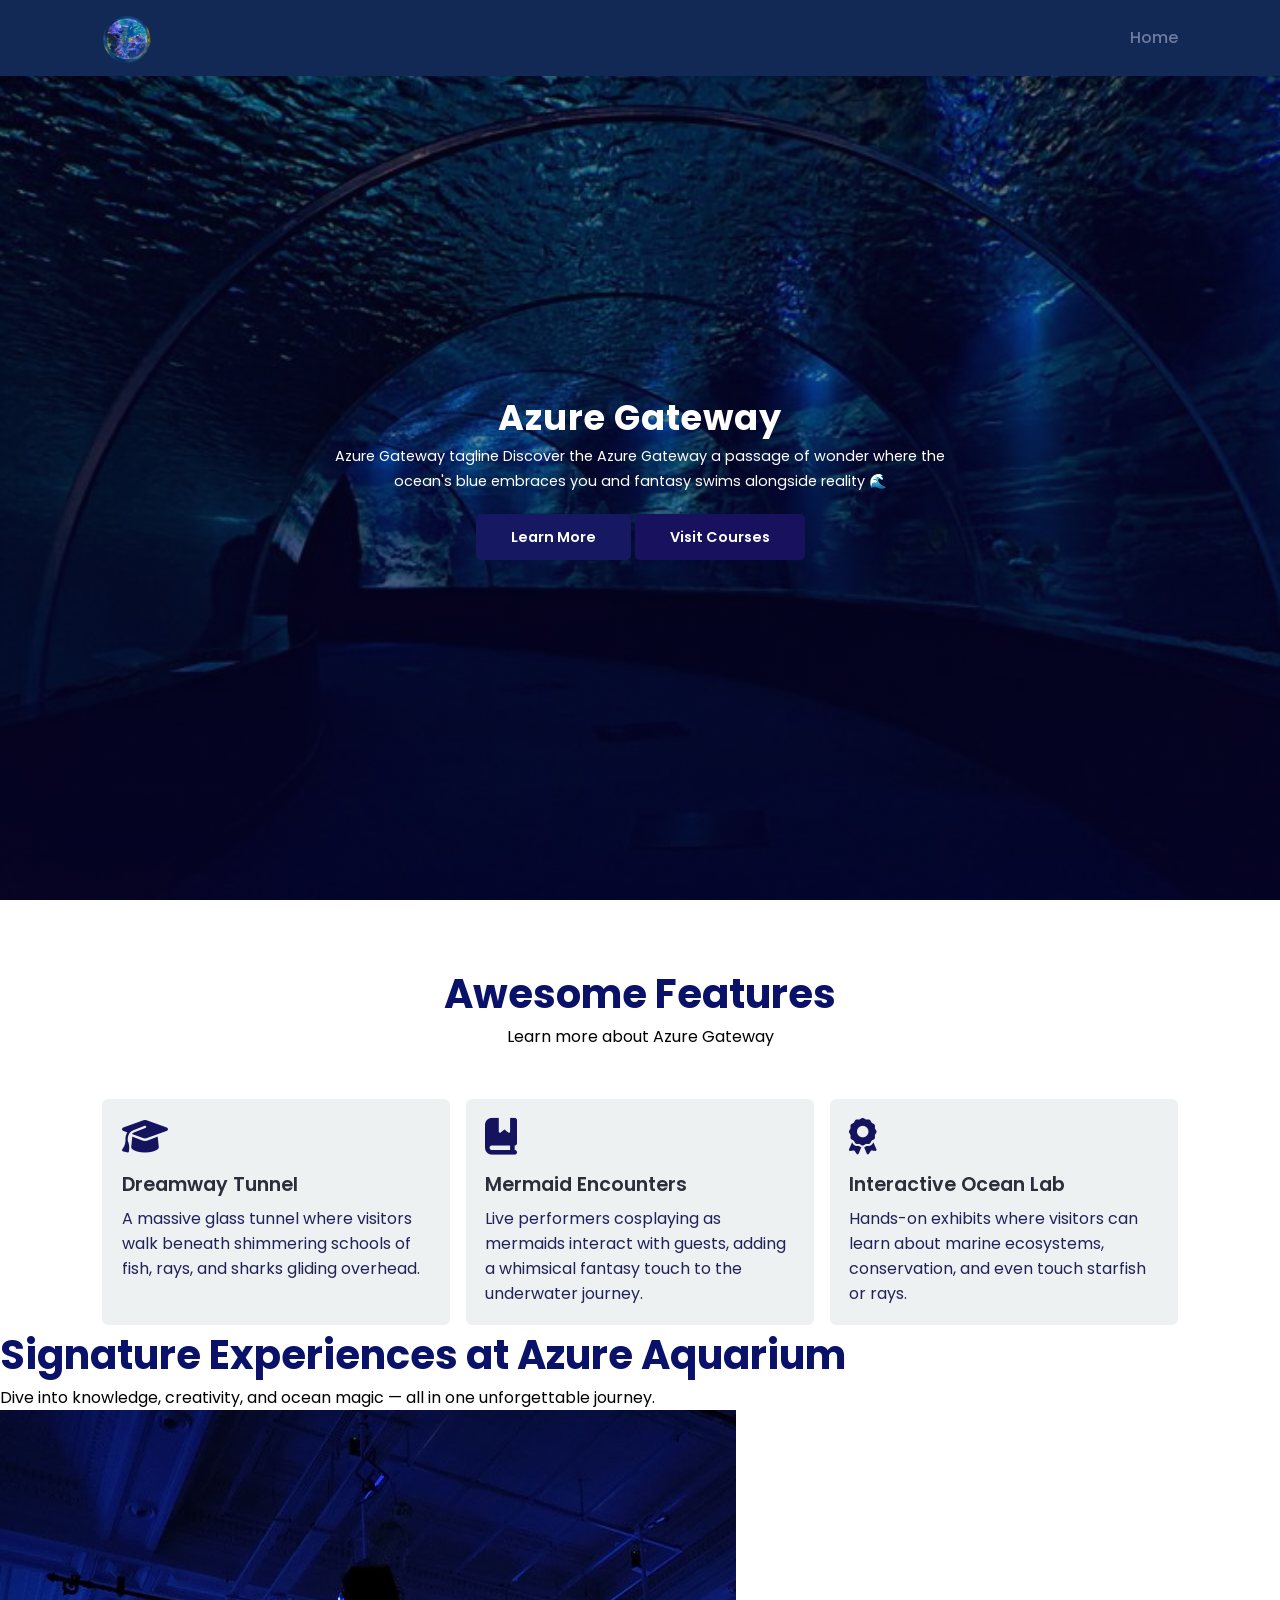
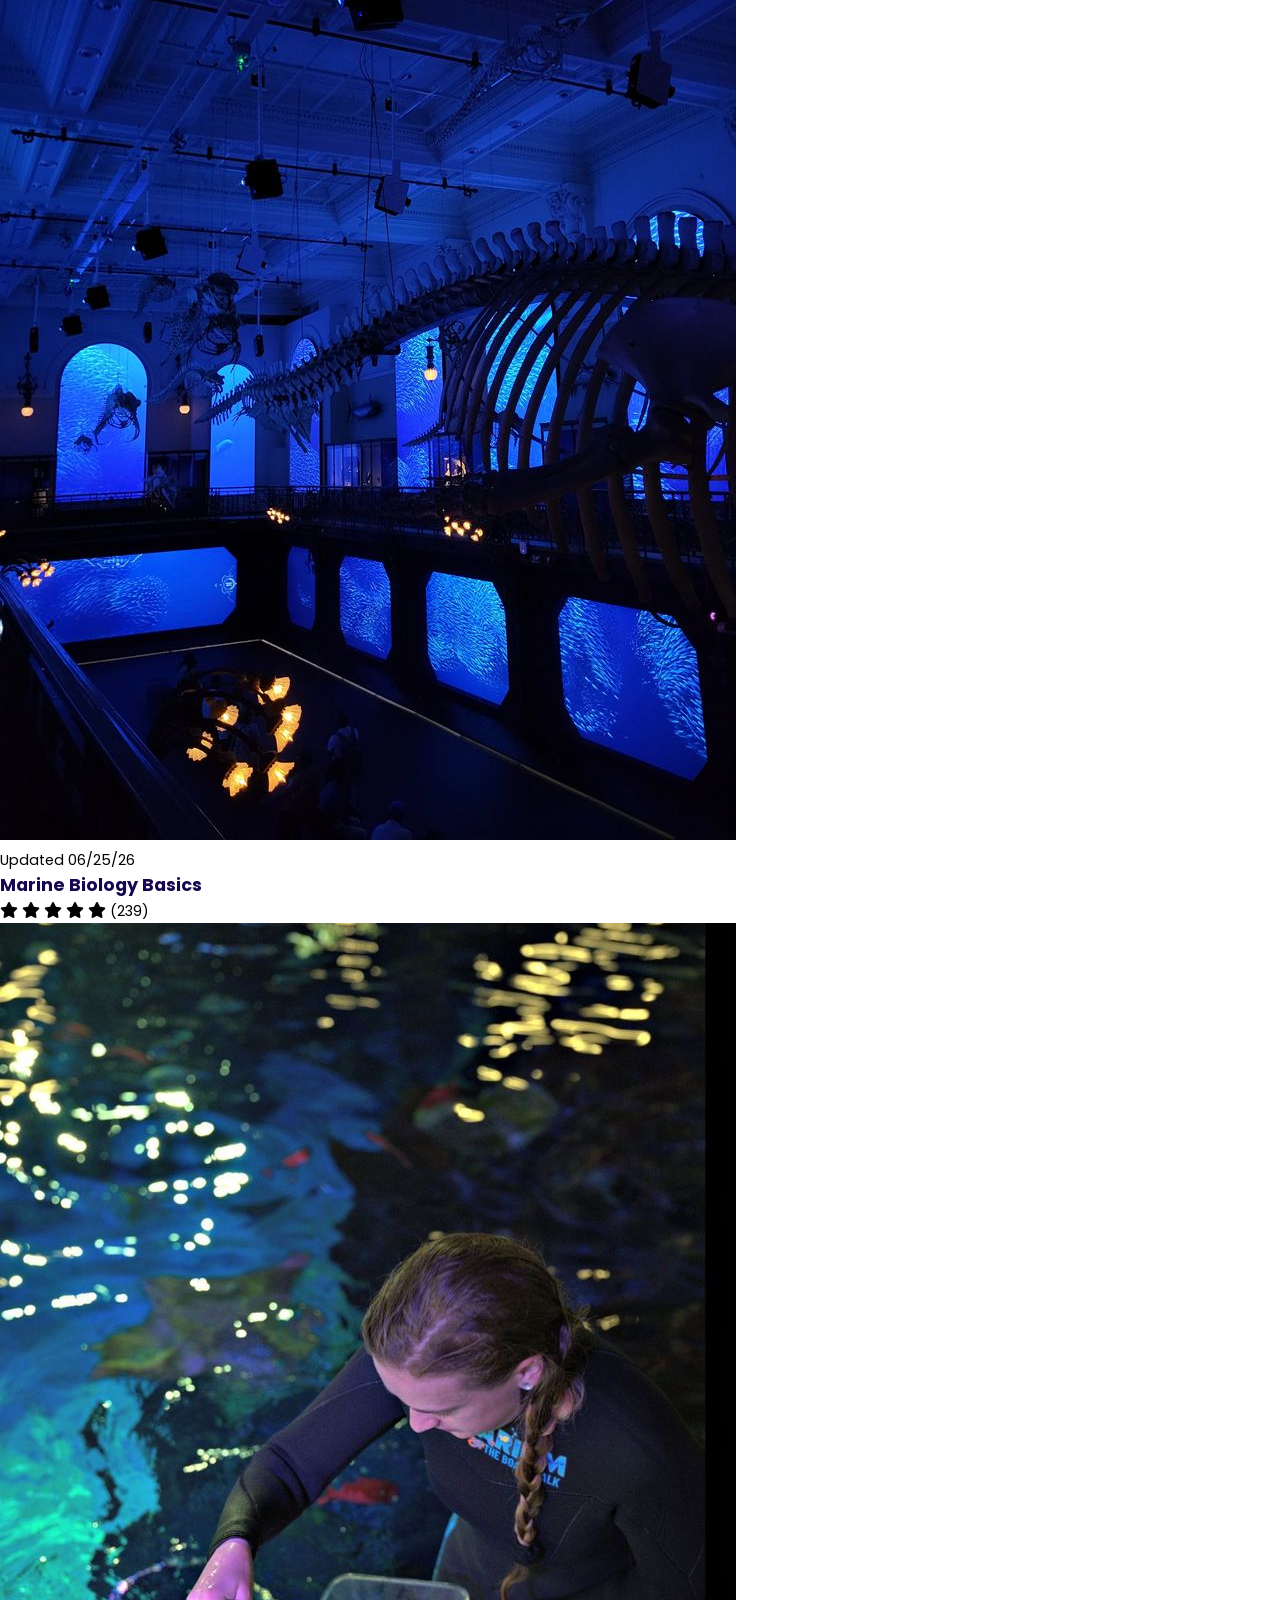
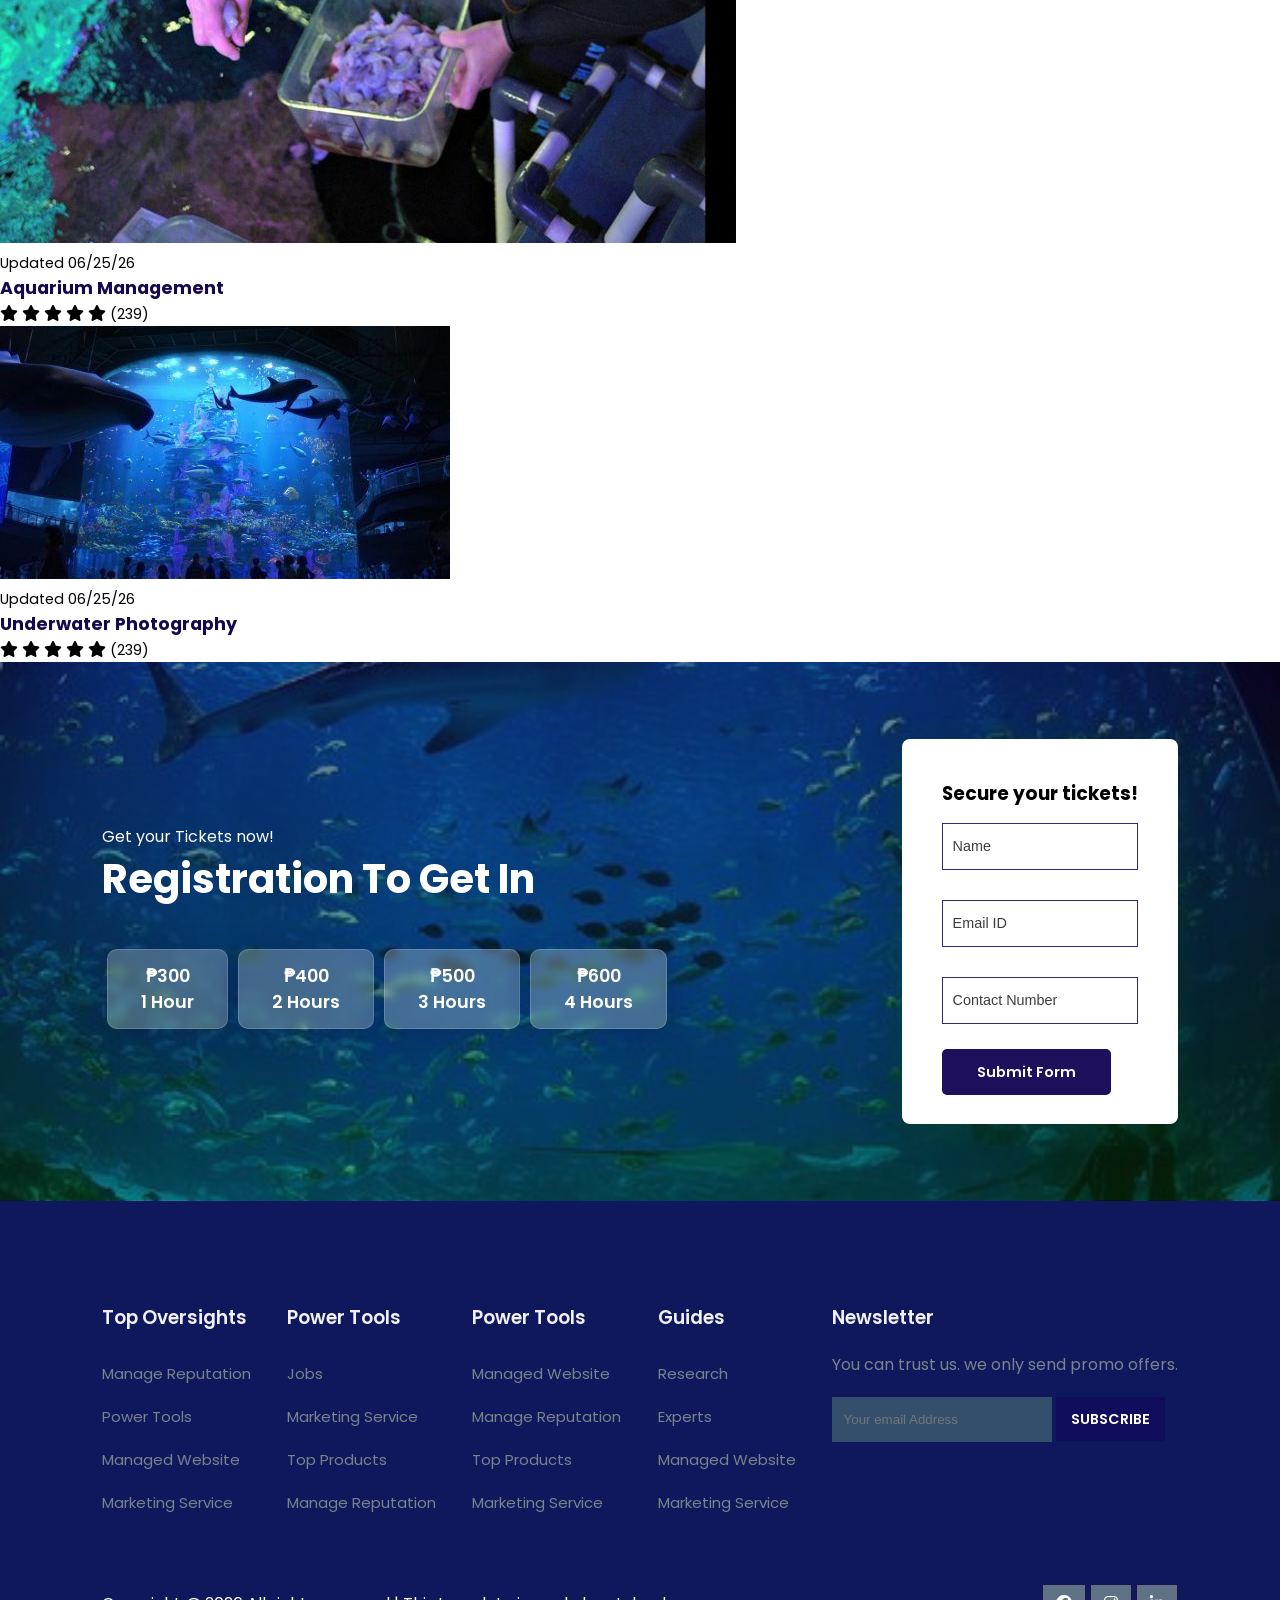
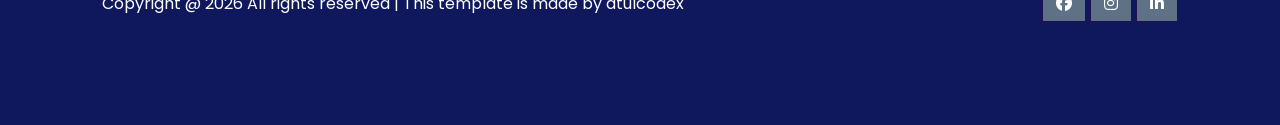
<file: index.html>
<!DOCTYPE html>
<html lang="en">
<head>
	<meta charset="UTF-8">
	<meta name="viewport" content="width=device-width, initial-scale=1.0">
	<title>Education Website Template</title>

	<!-- font Awesome CDN link -->
	<link rel="stylesheet" href="https://cdnjs.cloudflare.com/ajax/libs/font-awesome/6.1.1/css/all.min.css" />

	<!-- External CSS -->
	<link rel="stylesheet" href="style.css">

	<!-- JQuery CDN link -->
	<script src="https://code.jquery.com/jquery-3.6.0.min.js" integrity="sha256-/xUj+3OJU5yExlq6GSYGSHk7tPXikynS7ogEvDej/m4=" crossorigin="anonymous"></script>
</head>
<body>
	<!-- Navigation start -->
	<header>
	<nav>
		<img src="img/fish_bubble-removebg-preview.png" class="logo" alt="">

		<div class="navigation">
			<ul>
				<i id="menu-close" class="fas fa-times"></i>
				<li><a href="index.html" class="active">Home</a></li>
			</ul>

			<img src="img/menu.png" id="menu-btn" alt="">
		</div>
	</nav>
	<!-- Navigation ends -->
	</header>

	<!-- Hero section starts from here -->
	<section id="home">
		<h2>
Azure Gateway		</h2>
		<p>
			Azure Gateway tagline Discover the Azure Gateway a passage of wonder where the ocean's blue embraces you and fantasy swims alongside reality 🌊
		<div class="btn">
			<a href="#" class="blue">Learn More</a>
			<a href="#" class="yellow">Visit Courses</a>
		</div>
	</section>
	<!-- Hero section ends from here -->


	<!-- Features section starts from here -->
	<section id="features">
		<h1>Awesome Features</h1>
		<p>Learn more about Azure Gateway</p>

		<div class="fea-base">
			<div class="fea-box">
				<i class="fas fa-graduation-cap"></i>
				<h3>Dreamway Tunnel</h3>
				<p>
					A massive glass tunnel where visitors walk beneath shimmering schools of fish, rays, and sharks gliding overhead.
				</p>
			</div>

			<div class="fea-box">
				<i class="fa-solid fa-book-bookmark"></i>
				<h3>Mermaid Encounters  </h3>
				<p>
					Live performers cosplaying as mermaids interact with guests, adding a whimsical fantasy touch to the underwater journey.
				</p>
			</div>

			<div class="fea-box">
				<i class="fas fa-award"></i>
				<h3>Interactive Ocean Lab  </h3>
				<p>
					Hands-on exhibits where visitors can learn about marine ecosystems, conservation, and even touch starfish or rays.
				</p>
			</div>
		</div>
	</section>
	<!-- Features section ends from here -->


	<!-- Courses section starts from here -->
	<section id="course">
		<h1>Signature Experiences at Azure Aquarium</h1>
		<p>Dive into knowledge, creativity, and ocean magic — all in one unforgettable journey.</p>

		<div class="course-box">
			<div class="courses">
				<img src="img/Oceanographic Museum Monaco.jpg" alt="">
				<div class="details">
					<span>Updated 06/25/26</span>
					<h6>Marine Biology Basics</h6>

					<div class="star">
						<i class="fa-solid fa-star"></i>
						<i class="fa-solid fa-star"></i>
						<i class="fa-solid fa-star"></i>
						<i class="fa-solid fa-star"></i>
						<i class="fa-solid fa-star"></i>

						<span>(239)</span>
					</div>
				</div>
			</div>

			<div class="courses">
				<img src="img/Behind every thriving fish is an amazing aquarist! 🐟__These team members keep our animals and habitats healthy and help everything flow _fin-tastically_ behind the scenes___Thank you to our Aquarium MVP.jpg" alt="">
				<div class="details">
					<span>Updated 06/25/26</span>
					<h6>Aquarium Management</h6>

					<div class="star">
						<i class="fa-solid fa-star"></i>
						<i class="fa-solid fa-star"></i>
						<i class="fa-solid fa-star"></i>
						<i class="fa-solid fa-star"></i>
						<i class="fa-solid fa-star"></i>

						<span>(239)</span>
					</div>
				</div>
			</div>

			<div class="courses">
				<img src="img/Finding Dory (2016) - Animation Screencaps_com (1).jpg" alt="">
				<div class="details">
					<span>Updated 06/25/26</span>
					<h6>Underwater Photography</h6>

					<div class="star">
						<i class="fa-solid fa-star"></i>
						<i class="fa-solid fa-star"></i>
						<i class="fa-solid fa-star"></i>
						<i class="fa-solid fa-star"></i>
						<i class="fa-solid fa-star"></i>

						<span>(239)</span>
					</div>
				</div>
			</div>

		</div>
	</section>
	<!-- Courses section ends from here -->


	<!-- Registration section starts from here -->
	<section id="registration">
		<div class="reminder">
			<p>Get your Tickets now!</p>
			<h1>Registration To Get In</h1>

			<div class="time">
				<div class="date"> ₱300 <br> 1 Hour</div>
				<div class="date"> ₱400 <br> 2 Hours</div>
				<div class="date"> ₱500 <br> 3 Hours</div>
				<div class="date"> ₱600 <br> 4 Hours</div>
			</div>
		</div>

		<div class="form">
			<h3>Secure your tickets!</h3>

			<input type="text" placeholder="Name" name="" id="">
			<input type="email" placeholder="Email ID" name="" id="">
			<input type="text" placeholder="Contact Number" name="" id="">

			<div class="btn">
				<a href="#" class="yellow">Submit Form</a>
			</div>
		</div>
	</section>
	<!-- Registration section ends from here -->


	<!-- Footer section starts from here -->
	<footer>
		<div class="footer-col">
			<h3>Top Oversights</h3>
			<li>Manage Reputation</li>
			<li>Power Tools</li>
			<li>Managed Website</li>
			<li>Marketing Service</li>
		</div>

		<div class="footer-col">
			<h3>Power Tools</h3>
			<li>Jobs</li>
			<li>Marketing Service</li>
			<li>Top Products</li>
			<li>Manage Reputation</li>
		</div>

		<div class="footer-col">
			<h3>Power Tools</h3>
			<li>Managed Website</li>
			<li>Manage Reputation</li>
			<li>Top Products</li>
			<li>Marketing Service</li>
		</div>

		<div class="footer-col">
			<h3>Guides</h3>
			<li>Research</li>
			<li>Experts</li>
			<li>Managed Website</li>
			<li>Marketing Service</li>
		</div>

		<div class="footer-col">
			<h3>Newsletter</h3>
			<p>You can trust us. we only send promo offers.</p>

			<div class="subscribe">
				<input type="email" placeholder="Your email Address">
				<a href="#" class="yellow">SUBSCRIBE</a>
			</div>
		</div>

		<div class="copyright">
			<p>
				Copyright @ 2026 All rights reserved | This template is made by <a href="https://atulcodex.com" target="_blank">atulcodex</a>
			</p>
			<div class="pro-links">
				<i class="fab fa-facebook"></i>
				<i class="fab fa-instagram"></i>
				<i class="fab fa-linkedin-in"></i>
			</div>
		</div>
	</footer>
	<!-- Footer section ends from here -->

	<script>
		// Show menu links on burger click
		$('#menu-btn').click(function(){
			$('nav .navigation ul').addClass('active')
		});

		// Hide navbar on click function
		$('#menu-close').click(function(){
			$('nav .navigation ul').removeClass('active')
		});
	</script>
</body>
</html>
</file>
<file: style.css>
@import url('https://fonts.googleapis.com/css2?family=Inter:wght@100;200;300;400;500&family=Poppins:ital,wght@0,100;0,200;0,300;0,400;0,500;0,600;0,700;0,800;0,900;1,700;1,800;1,900&display=swap');

*
{
	margin: 0;
	padding: 0;
	box-sizing: border-box;
}

body
{
	font-family: 'Poppins', sans-serif;
}

h1
{
	font-size: 2.5rem;
	font-weight: 700;
	color: rgb(10, 17, 105);
}

span
{
	font-size: .9rem;
}

h6
{
	font-size: 1.1rem;
	color: rgb(22, 7, 79);
}


/*------------- Navigation style start ------------*/
nav
{
	position: fixed;
	width: 100%;
	background-color: #122955;
	display: flex;
	justify-content: space-between;
	align-items: center;
	padding: 1vw 8vw;
	box-shadow: 2px 2px 10px rgba(0, 0, 0, 0.15);
	z-index: 1;
}

nav .logo
{
	width: 50px;
	cursor: pointer;
}

nav .navigation
{
	display: flex;
}

#menu-btn
{
	width: 30px;
	height: 30px;
	display: none;
}

#menu-close
{
	display: none;
}

nav .navigation ul
{
	display: flex;
	justify-content: flex-end;
	align-items: center;
}

nav .navigation ul li
{
	list-style: none;
	margin-left: 30px;
}

nav .navigation ul li a
{
	text-decoration: none;
	color: rgb(198, 198, 213);
	font-size: 16px;
	font-weight: 500;
	transition: 0.3s ease;
}

nav .navigation ul li a.active,
nav .navigation ul li a:hover
{
	color: #6e7ca1;

}
/*------------- Navigation style end ------------*/



/*------------- Hero section styling start --------------*/
#home
{
	background-image: linear-gradient(rgba(9, 5, 54, 0.3), rgba(5,4,46,0.7)), url("img/Nausicaa.jpg");
	width: 100%;
	height: 100vh;
	background-size: cover;
	background-position: center center;
	display: flex;
	flex-direction: column;
	justify-content: center;
	align-items: center;
	text-align: center;
	padding-top: 40px;
}

#home h2
{
	color: #fff;
	font-size: 2.2rem;
	letter-spacing: 1px;
}

#home p
{
	width: 50%;
	color: #fff;
	font-size: 0.9rem;
	line-height: 25px;
}

#home .btn
{
	margin-top: 30px;
}

#home a
{
	text-decoration: none;
	font-size: 0.9rem;
	padding: 13px 35px;
	background-color: #fff;
	font-weight: 600;
	border-radius: 5px;
}

#home a.blue
{
	color: #fff;
	background: rgb(22, 25, 97);
	transition: 0.3s ease;
}

#home a.blue:hover
{
	color: rgb(22, 25, 97);
	background: #fff;
}

#home a.yellow
{
	color: #fff;
	background: #18115e;
	transition: 0.3s ease;
}

#home a.yellow:hover
{
	color: rgb(23, 21, 92);
	background: #fff;
}
/*------------- Hero section styling end --------------*/


/*------------- Features section styling start -------------*/
#features
{
	padding: 5vw 8vw 0 8vw;
	text-align: center;
}

#features .fea-base
{
	display: grid;
	grid-template-columns: repeat(auto-fit, minmax(320px, 1fr));
	grid-gap: 1rem;
	margin-top: 50px;
}

#features .fea-box
{
	background: #edf1f2;
	text-align: start;
	padding: 1.2rem;
	border-radius: 6px;
}

#features .fea-box i
{
	font-size: 2.3rem;
	color: rgb(22, 19, 94);
}

#features .fea-box h3
{
	font-size: 1.2rem;
	font-weight: 600;
	color: rgb(46, 46, 59);
	padding: 13px 0 7px 0;
}

#features .fea-box p
{
	font-size: 1rem;
	font-weight: 400;
	color: rgb(34, 34, 90);
}
/*------------- Features section styling end -------------*/




/*------------- Registration section styling start ----------*/
#registration
{
	padding: 6vw 8vw 6vw 8vw;
	background-image: linear-gradient(rgba(15, 5, 58, 0.5), rgba(6, 61, 15, 0.5)),url("img/download (2).jpg");
	width: 100%;
	height: 100%;
	background-size: cover;
	background-position: center;
	display: flex;
	justify-content: space-between;
	align-items: center;
}

#registration .reminder, #registration .reminder h1
{
	color: #fff;
}

#registration .reminder .time
{
	display: flex;
	margin-top: 40px;
}

#registration .reminder .time .date
{
	text-align: center;
	padding: 13px 33px;
	background: rgba(255, 255, 255, 0.25);
	backdrop-filter: blur(4px);
	box-shadow: 0 8px 32px 0 rgba(8, 21, 85, 0.37);
	border-radius: 10px;
	margin: 0 5px 10px 5px;
	border: 1px solid rgba(255, 255, 255, 0.18);
	font-size: 1.1rem;
	font-weight: 600;
}

#registration .form
{
	background: #fff;
	border-radius: 8px;
	display: flex;
	flex-direction: column;
	padding: 40px;
	box-shadow: 0 8px 32px 0 rgba(6, 78, 32, 0.37);
}

#registration .form input
{
	margin: 15px 0;
	padding: 15px 10px;
	border: 1px solid rgb(46, 42, 117);
	outline: none;
}

#registration .form input::placeholder
{
	color: #413c3c;
	font-weight: 500;
	font-size: 0.9rem;
}

#registration .form .btn
{
	margin-top: 20px;
}

#registration .form a.yellow
{
	text-decoration: none;
	font-size: 0.9rem;
	padding: 13px 35px;
	background-color: #fff;
	font-weight: 600;
	border-radius: 5px;
	color: #fff;
	background: #1e105d;
	transition: 0.3s ease;
}

#registration .form a.yellow:hover
{
	color: rgb(21, 21, 100);
	background: #fff;
}
/*------------- Registration section styling end ----------*/



/*------------- Experts section styling starts ----------*/
#experts
{
	padding: 8vw 8vw 8vw 8vw;
	text-align: center;
}

#experts .expert-box
{
	display: grid;
	grid-template-columns: repeat(auto-fit, minmax(250px, 1fr));
	grid-gap: 1rem;
	margin-top: 50px;
}

#experts .expert-box .profile
{
	background: #fafaf1;
	padding: 30px 10px;
	box-shadow: rgba(17, 17, 26, 0.05) 0px 1px 0px, rgba(17, 17, 26, 0.1) 0px 0px 8px;
}

#experts .expert-box .profile:hover
{
	box-shadow: rgba(0, 0, 0, 0.1) 0px 10px 50px;
}

.pro-links
{
	margin-top: 10px;
}

.pro-links i
{
	padding: 10px 13px;
	border: 1px solid rgb(31, 17, 78);
	cursor: pointer;
	transition: 0.3s ease;
}

.pro-links i:hover
{
	background: rgb(31, 17, 78);
	color: #fff;
}
/*------------- Experts section styling ends ----------*/



/*------------- Footer section styling starts ------------*/
footer
{
	padding: 8vw;
	background-color: #0f185d;
	display: flex;
	justify-content: space-between;
	align-items: flex-start;
	flex-wrap: wrap;
}

footer .footer-col
{
	padding-bottom: 40px;
}

footer h3
{
	color: rgb(241, 240, 245);
	font-weight: 600;
	padding-bottom: 20px;
}

footer li
{
	list-style: none;
	color: #7b838a;
	padding: 10px 0;
	font-size: 15px;
	cursor: pointer;
	transition: 0.3s ease;
}

footer li:hover
{
	color: rgb(241, 240, 245);
}

footer p
{
	color: #7b838a;
}

footer .subscribe
{
	margin-top: 20px;
}

footer input
{
	width: 220px;
	padding: 15px 12px;
	background: #334F6C;
	border: none;
	outline: none;
	color: #fff;
}

footer .subscribe a
{
	text-decoration: none;
	font-size: 0.9rem;
	padding: 12px 15px;
	background-color: #fff;
	font-weight: 600;
}

footer .subscribe a.yellow
{
	color: #fff;
	background: #110d5d;
	transition: 0.3s ease;
}

footer .subscribe a.yellow:hover
{
	color: rgb(21, 21, 100);
	background: #fff;
}

footer .copyright
{
	margin-top: 20px;
	width: 100%;
	display: flex;
	justify-content: space-between;
	align-items: center;
	flex-wrap: wrap;
}

footer .copyright p, footer .copyright p > a
{
	color: #fff;
	text-decoration: none;
}

footer .copyright .pro-links
{
	margin-top: 0px;
}

footer .copyright .pro-links i
{
	background-color: #5f7185;
	color: #fff;
}

footer .copyright .pro-links i:hover
{
	background: #081553;
	color: #2c2c2c;
}
/*------------- Footer section Sstyling ends ------------*/



/*---------------------------------------------------------*/
/*-------------------- Ipad screen styling ----------------*/
/*---------------------------------------------------------*/
@media screen and (max-width: 789px)
{
	nav
	{
		padding: 15px 20px;
	}

	nav img
	{
		width: 130px;
	}

	#menu-btn
	{
		display: initial;
	}

	#menu-close
	{
		display: initial;
		font-size: 1.6rem;
		color: #fff;
		padding: 30px 0 20px 20px;
	}

	nav .navigation ul
	{
		position: absolute;
		top: 0;
		right: -220px;
		display: flex;
		flex-direction: column;
		justify-content: flex-start;
		align-items: flex-start;
		width: 220px;
		height: 100vh;
		background: rgba(17, 20, 104, 0.45);
		backdrop-filter: blur(4.5px);
		border: 1px solid rgba(255, 255, 255, 0.18);
		transition: 0.3s ease-in;
	}

	nav .navigation ul.active
	{
		right: 0;
	}

	nav .navigation ul li
	{
		padding: 20px 0 20px 40px;
		margin-left: 0;
	}

	nav .navigation ul li a
	{
		color: #fff;
	}

	#home
	{
		padding: 0px;
	}

	#home p
	{
		width: 90%;
	}

	#features
	{
		padding: 8vw 4vw 0 4vw;
	}

	#course
	{
		padding: 8vw 4vw 8vw 4vw;
	}

	#registration
	{
		padding: 6vw 4vw 6vw 4vw;
		gap: 2.2rem;
	}

	#registration .reminder .time
	{
		display: flex;
		justify-content: space-between;
		flex-wrap: wrap;
		margin-top: 40px;
	}

	#experts
	{
		padding: 8vw 4vw 6vw 4vw;
	}

	footer .copyright .pro-links
	{
		margin-top: 20px;
	}
}


@media screen and (max-width: 475px)
{
	#registration
	{
		flex-direction: column;
	}

	.reminder p, .reminder h1
	{
		text-align: center;
	}

	.reminder h1
	{
		font-size: 1.8rem;
	}

	#registration .reminder .time
	{
		justify-content: space-evenly;
		margin-top: 20px;
	}
</file>
